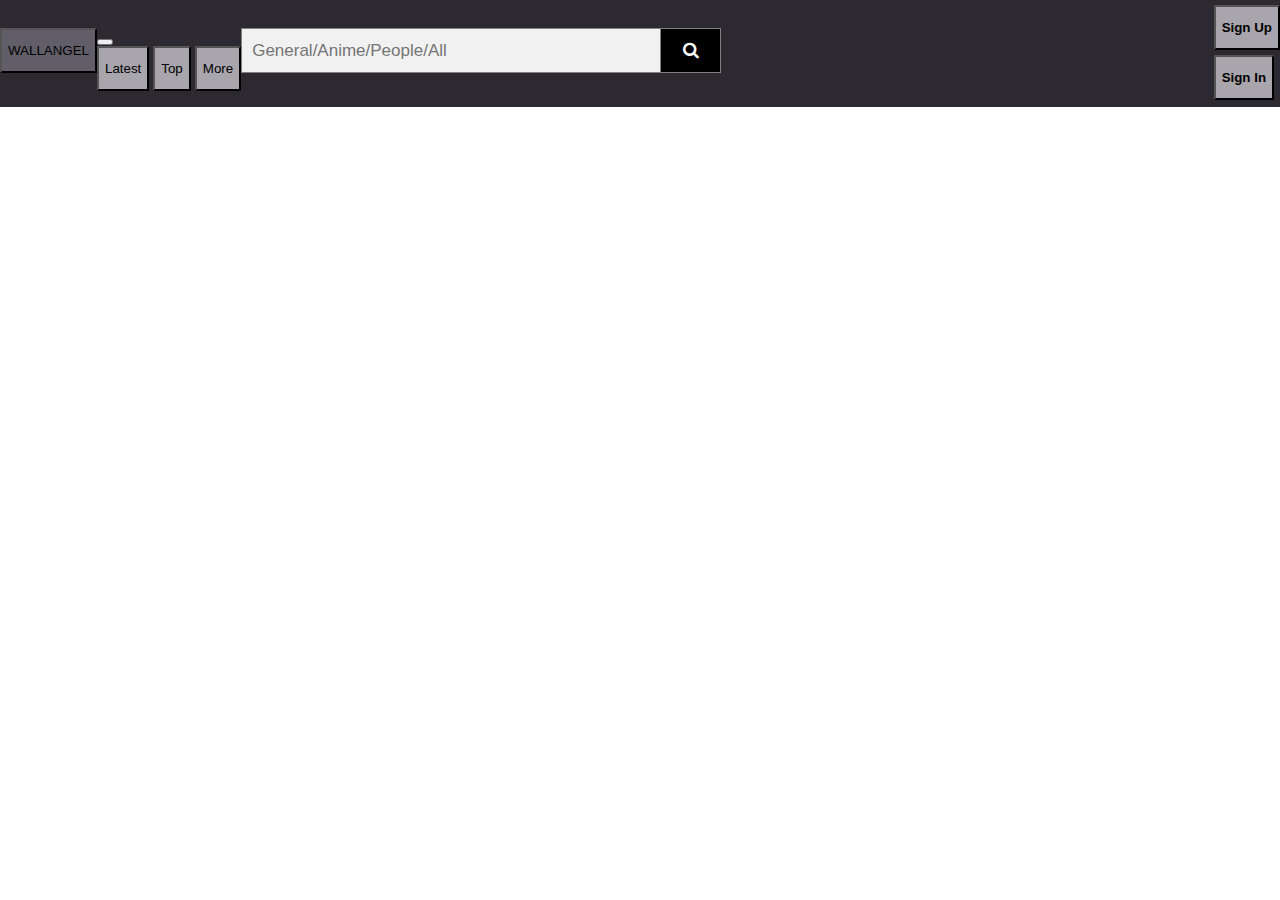
<file: index.html>
<!DOCTYPE html>
<html lang="en">

<head>
    <meta charset="UTF-8">
    <meta name="viewport" content="width=device-width, initial-scale=1.0">
    <title>WALLANGEL</title>
    <link rel="stylesheet" href="https://stackpath.bootstrapcdn.com/bootstrap/4.5.0/css/bootstrap.min.css"
        integrity="sha384-9aIt2nRpC12Uk9gS9baDl411NQApFmC26EwAOH8WgZl5MYYxFfc+NcPb1dKGj7Sk" crossorigin="anonymous">
    <link rel="stylesheet" href="https://cdnjs.cloudflare.com/ajax/libs/font-awesome/4.7.0/css/font-awesome.min.css">

    <link rel="stylesheet" type="text/css" href="./style.css">
</head>

<body>

    <div id="header">

    </div>
    
    <div id="pageHeading" style="margin-top:100px;">

    </div>

    <div class="search" >
        <table class="table" id="tblSearchImages">

        </table>
    </div>
    <nav aria-label="Page navigation example">
        <div id="pager">
            <ul id="pagination" class="pagination-sm"></ul>
        </div>
    </nav>

    <script src="https://ajax.googleapis.com/ajax/libs/jquery/3.5.1/jquery.min.js"></script>
    <script src="https://stackpath.bootstrapcdn.com/bootstrap/4.5.0/js/bootstrap.min.js"
        integrity="sha384-OgVRvuATP1z7JjHLkuOU7Xw704+h835Lr+6QL9UvYjZE3Ipu6Tp75j7Bh/kR0JKI"
        crossorigin="anonymous"></script>
    <script type="text/javascript" src="./app.js"></script>
    <script src="jquery.twbsPagination.js"></script>

</body>

</html>
</file>
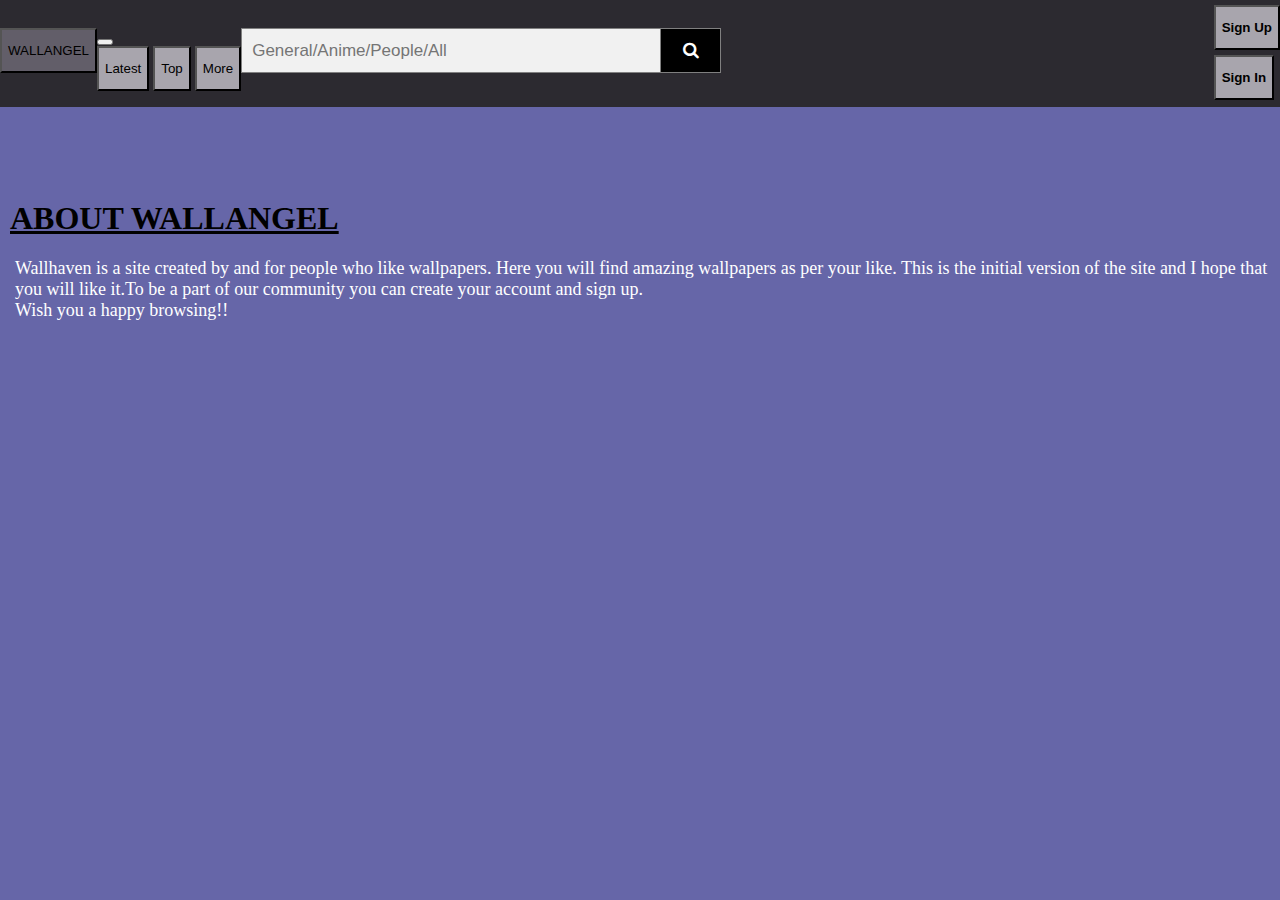
<file: about.html>
<!DOCTYPE html>
<html lang="en">

<head>
    <meta charset="UTF-8">
    <meta name="viewport" content="width=device-width, initial-scale=1.0">
    <title>WALLANGEL</title>
    <link rel="stylesheet" href="https://stackpath.bootstrapcdn.com/bootstrap/4.5.0/css/bootstrap.min.css"
        integrity="sha384-9aIt2nRpC12Uk9gS9baDl411NQApFmC26EwAOH8WgZl5MYYxFfc+NcPb1dKGj7Sk" crossorigin="anonymous">
    <link rel="stylesheet" href="https://cdnjs.cloudflare.com/ajax/libs/font-awesome/4.7.0/css/font-awesome.min.css">
    <link rel="stylesheet" type="text/css" href="./style.css">
</head>

<body style="background:rgb(102, 102, 168);">

    <div id="header">

    </div>
    <div class="main">
        <h1 class="h1">ABOUT WALLANGEL</h1>
        <p class="display-5">Wallhaven is a site created by and for people who like wallpapers. Here you will find
            amazing wallpapers as per your like. This is the initial version of the site and I hope that you will like
            it.To be a part of our community you can create your account and sign up.<br>Wish you a happy browsing!!
        </p>

    </div>

    <script src="https://ajax.googleapis.com/ajax/libs/jquery/3.5.1/jquery.min.js"></script>
    <script src="https://stackpath.bootstrapcdn.com/bootstrap/4.5.0/js/bootstrap.min.js"
        integrity="sha384-OgVRvuATP1z7JjHLkuOU7Xw704+h835Lr+6QL9UvYjZE3Ipu6Tp75j7Bh/kR0JKI"
        crossorigin="anonymous"></script>
    <script type="text/javascript" src="./app.js"></script>
    <script src="jquery.twbsPagination.js"></script>

</body>

</html>
</file>
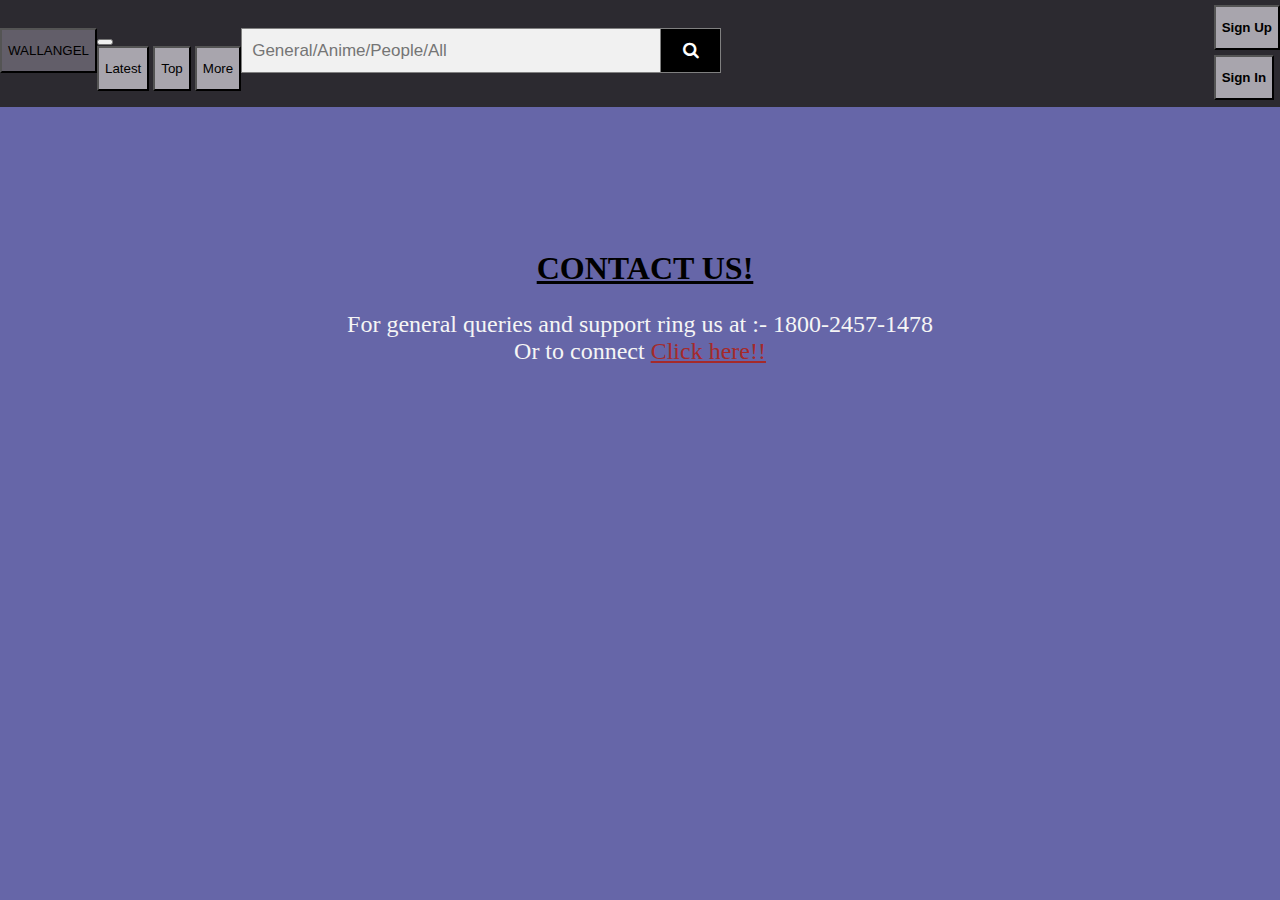
<file: contact.html>
<!DOCTYPE html>
<html lang="en">

<head>
    <meta charset="UTF-8">
    <meta name="viewport" content="width=device-width, initial-scale=1.0">
    <title>WALLANGEL</title>
    <link rel="stylesheet" href="https://stackpath.bootstrapcdn.com/bootstrap/4.5.0/css/bootstrap.min.css"
        integrity="sha384-9aIt2nRpC12Uk9gS9baDl411NQApFmC26EwAOH8WgZl5MYYxFfc+NcPb1dKGj7Sk" crossorigin="anonymous">
    <link rel="stylesheet" href="https://cdnjs.cloudflare.com/ajax/libs/font-awesome/4.7.0/css/font-awesome.min.css">
    <link rel="stylesheet" type="text/css" href="./style.css">
</head>

<body style="background:rgb(102, 102, 168);">

    <div id="header">

    </div>
    <div class="main">
        <h1 class="h3" id="contact" style="text-align: center;">CONTACT US!</h1>
        <div class="h4">
            <p>
                For general queries and support ring us at :- 1800-2457-1478<br> Or to connect <a href="https://www.linkedin.com/login">Click here!!</a>
            </p>
        </div>
    </div>

    <script src="https://ajax.googleapis.com/ajax/libs/jquery/3.5.1/jquery.min.js"></script>
    <script src="https://stackpath.bootstrapcdn.com/bootstrap/4.5.0/js/bootstrap.min.js"
        integrity="sha384-OgVRvuATP1z7JjHLkuOU7Xw704+h835Lr+6QL9UvYjZE3Ipu6Tp75j7Bh/kR0JKI"
        crossorigin="anonymous"></script>
    <script type="text/javascript" src="./app.js"></script>
    <script src="jquery.twbsPagination.js"></script>
</body>

</html>
</file>
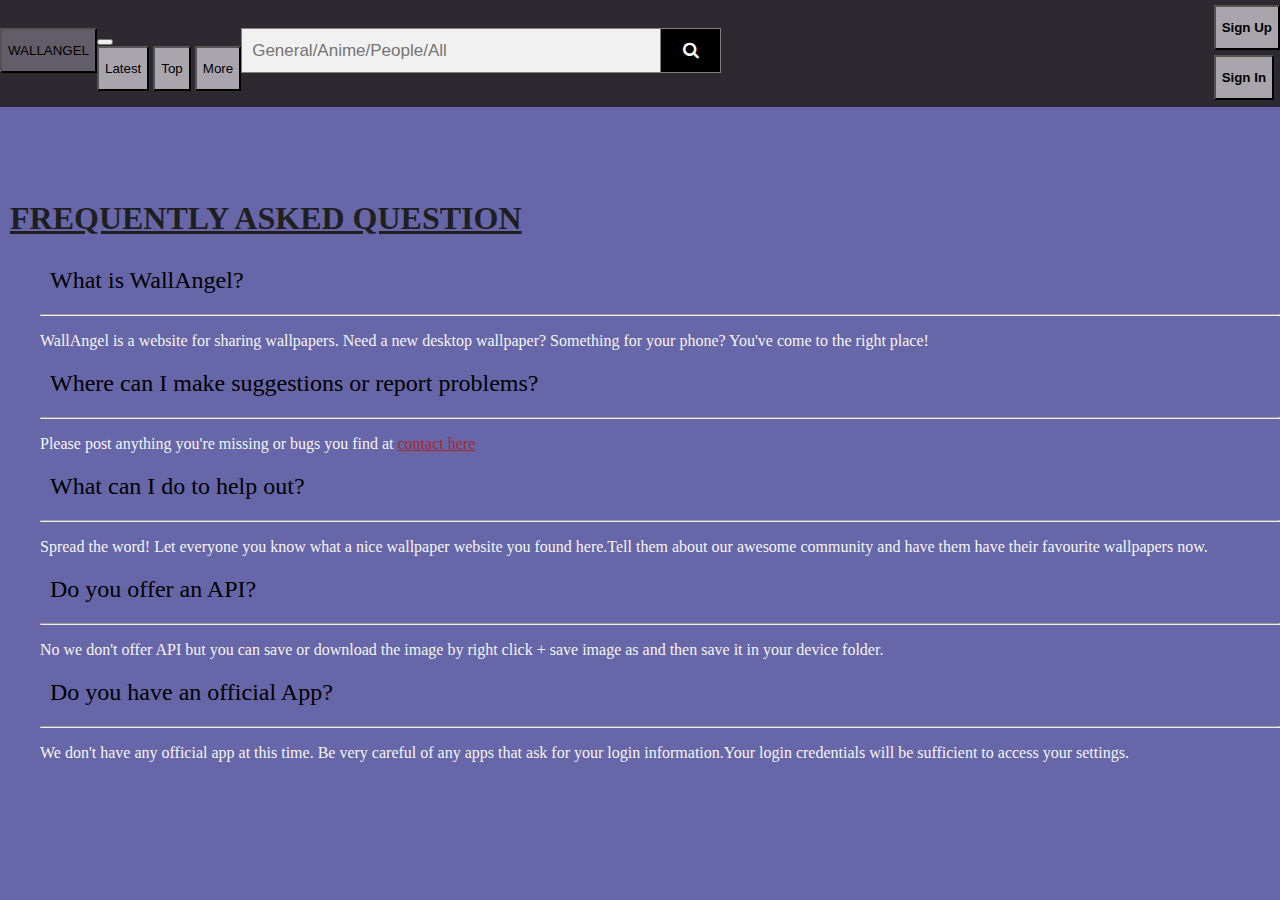
<file: faq.html>
<!DOCTYPE html>
<html lang="en">

<head>
    <meta charset="UTF-8">
    <meta name="viewport" content="width=device-width, initial-scale=1.0">
    <title>WALLANGEL</title>
    <link rel="stylesheet" href="https://stackpath.bootstrapcdn.com/bootstrap/4.5.0/css/bootstrap.min.css"
        integrity="sha384-9aIt2nRpC12Uk9gS9baDl411NQApFmC26EwAOH8WgZl5MYYxFfc+NcPb1dKGj7Sk" crossorigin="anonymous">
    <link rel="stylesheet" href="https://cdnjs.cloudflare.com/ajax/libs/font-awesome/4.7.0/css/font-awesome.min.css">
    <link rel="stylesheet" type="text/css" href="./style.css">
</head>

<body style="background:rgb(102, 102, 168);">
    <div id="header">

    </div>
    <div class="main">
        <h1 class="h2" id="faq">FREQUENTLY ASKED QUESTION</h1>
        <p class="display-6">
        <ol style="list-style-type: none;">
            <li>
                <h2 class="h3">What is WallAngel?</h2>
                <hr>
                <p class="h4">WallAngel is a website for sharing wallpapers. Need a new desktop wallpaper? Something for
                    your phone? You've come to the right place!</p>
            </li>
            <li>
                <h2 class="h3">Where can I make suggestions or report problems?</h2>
                <hr>
                <p class="h4">Please post anything you're missing or bugs you find at <a href="contact.html">contact
                        here</a> </p>
            </li>
            <li>
                <h2 class="h3">What can I do to help out?</h2>
                <hr>
                <p class="h4">Spread the word! Let everyone you know what a nice wallpaper website you found here.Tell
                    them about our awesome community and have them have their favourite wallpapers now.</p>
            </li>
            <li>
                <h2 class="h3">Do you offer an API?</h2>
                <hr>
                <p class="h4">No we don't offer API but you can save or download the image by right click + save image
                    as and then save it in your device folder.</p>
            </li>
            <li>
                <h2 class="h3">Do you have an official App?</h2>
                <hr>
                <p class="h4">We don't have any official app at this time. Be very careful of any apps that ask for your
                    login information.Your login credentials will be sufficient to access your settings.</p>
            </li>
        </ol>
        </p>
    </div>
    <script src="https://ajax.googleapis.com/ajax/libs/jquery/3.5.1/jquery.min.js"></script>
    <script src="https://stackpath.bootstrapcdn.com/bootstrap/4.5.0/js/bootstrap.min.js"
        integrity="sha384-OgVRvuATP1z7JjHLkuOU7Xw704+h835Lr+6QL9UvYjZE3Ipu6Tp75j7Bh/kR0JKI"
        crossorigin="anonymous"></script>
    <script type="text/javascript" src="./app.js"></script>
    <script src="jquery.twbsPagination.js"></script>
</body>

</html>
</file>
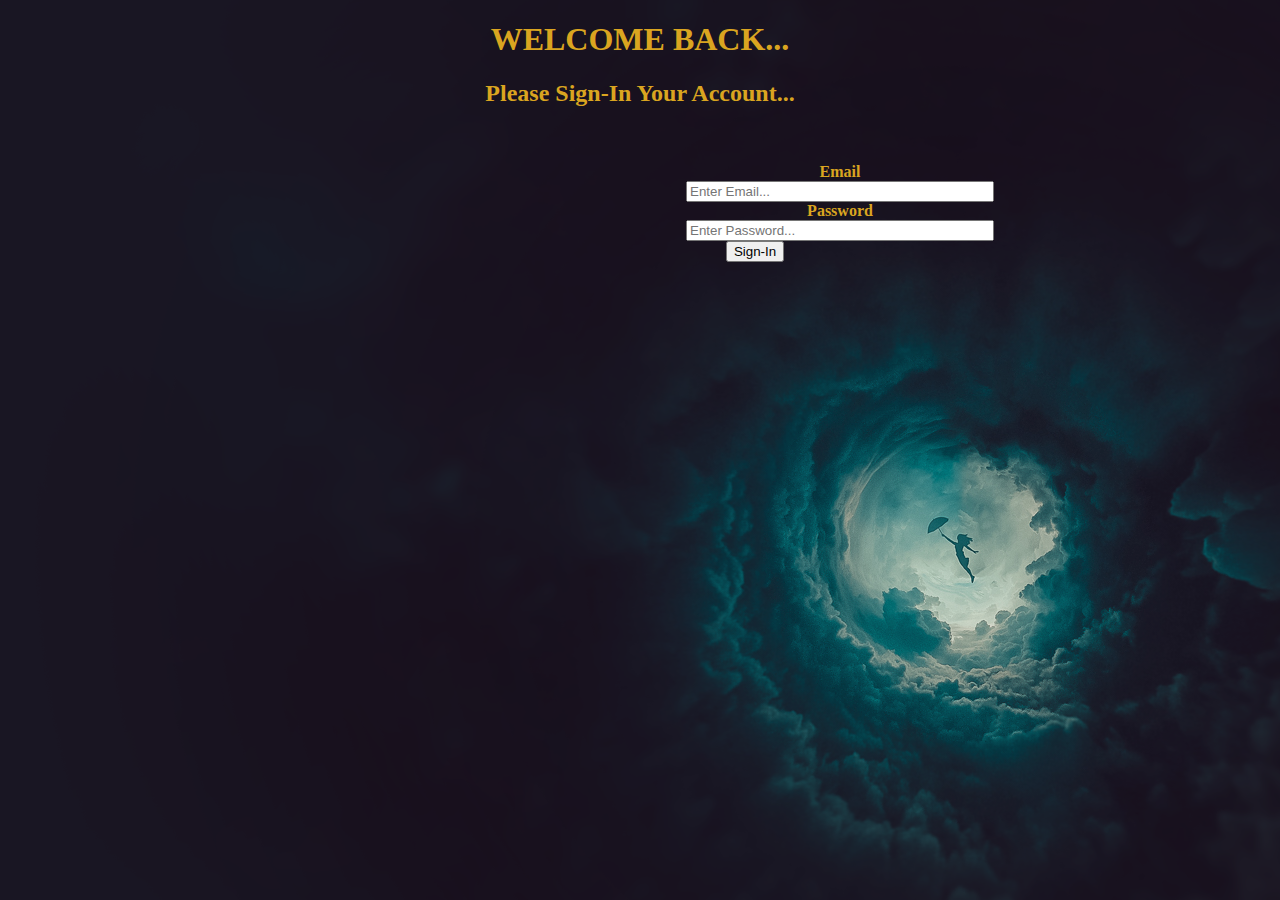
<file: signIn.html>
<!DOCTYPE html>
<html lang="en">

<head>
  <meta charset="UTF-8">
  <meta name="viewport" content="width=device-width, initial-scale=1.0">
  <title>Sign-In</title>
  <link rel="stylesheet" href="https://stackpath.bootstrapcdn.com/bootstrap/4.5.0/css/bootstrap.min.css"
    integrity="sha384-9aIt2nRpC12Uk9gS9baDl411NQApFmC26EwAOH8WgZl5MYYxFfc+NcPb1dKGj7Sk" crossorigin="anonymous">
</head>

<body style="background-image: url(./img/signimg.png); color: goldenrod; text-align: center;">
  <h1>WELCOME BACK...</h1>
  <h2>Please Sign-In Your Account...</h2>
  <br><br>
  <form action="./index.html" data-toggle="validator">
    <div class="form-group row" style="margin-left: 25rem;">
      <label for="inputEmail3" class="col-sm-2 col-form-label" style="text-align: center;"
        aria-required="true"><b>Email</b></label>
      <div class="col-sm-10">
        <input type="email" class="form-control" id="inputEmail3" style="width: 300px;" placeholder="Enter Email..."
          required="true">
      </div>
    </div>
    <div class="form-group row" style="margin-left: 25rem;">
      <label for="inputPassword3" class="col-sm-2 col-form-label"><b>Password</b></label>
      <div class="col-sm-10">
        <input type="password" class="form-control" id="inputPassword3" style="width: 300px;;"
          placeholder="Enter Password..." required="true">
      </div>
    </div>
    <div class="form-group row" style="margin-left: 25rem;">
      <div class="col-sm-10" style="padding-right: 170px">
        <a href="./index.html" target="_blank"><button type="submit" class="btn btn-primary">Sign-In</button></a>
      </div>
    </div>
  </form>
</body>

</html>
</file>
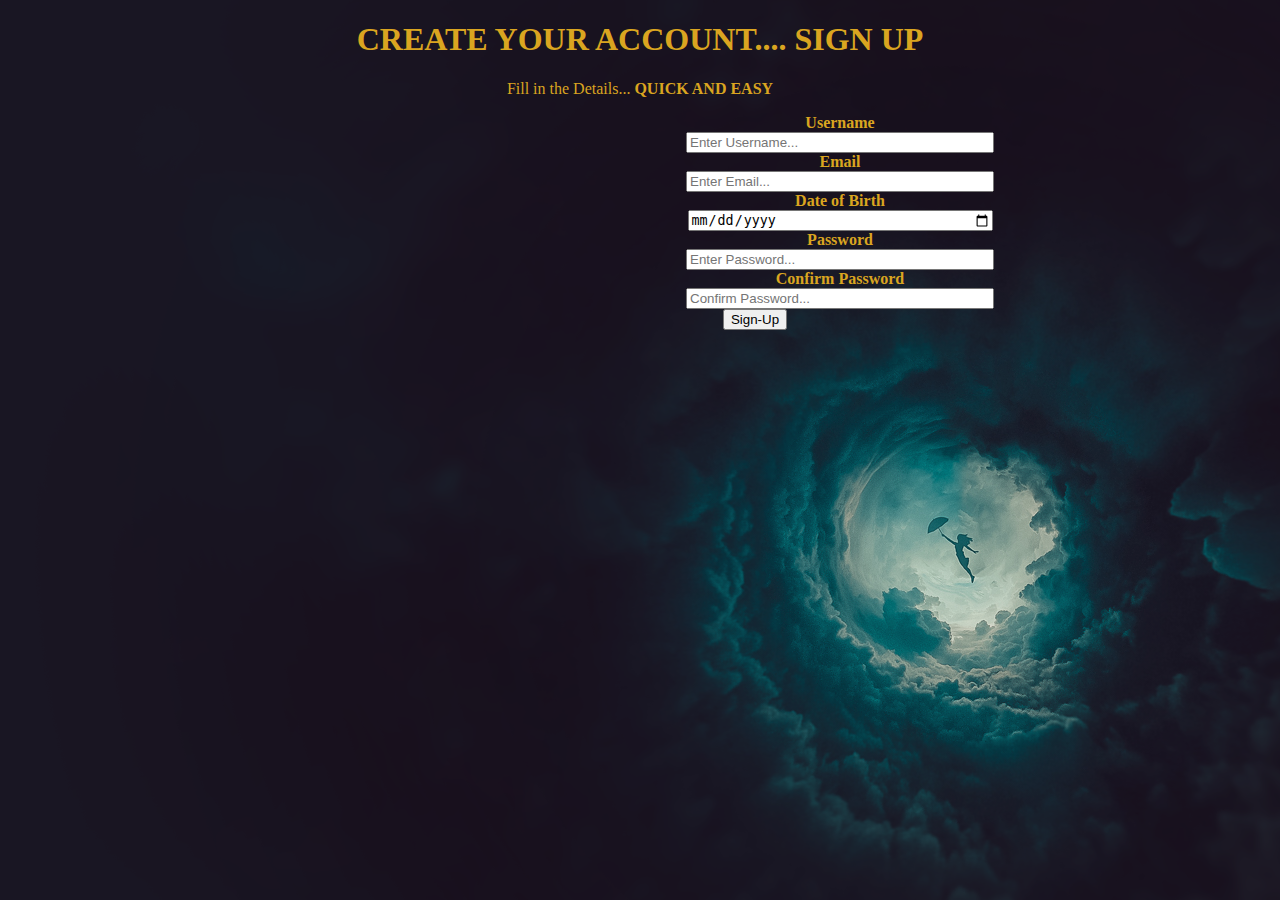
<file: signup.html>
<!DOCTYPE html>
<html lang="en">

<head>
  <meta charset="UTF-8">
  <meta name="viewport" content="width=device-width, initial-scale=1.0">
  <title>Sign-UP</title>
  <link rel="stylesheet" href="https://stackpath.bootstrapcdn.com/bootstrap/4.5.0/css/bootstrap.min.css"
    integrity="sha384-9aIt2nRpC12Uk9gS9baDl411NQApFmC26EwAOH8WgZl5MYYxFfc+NcPb1dKGj7Sk" crossorigin="anonymous">
</head>

<body style="background-image: url(./img/signimg.png); color: goldenrod; text-align: center;">
  <h1>CREATE YOUR ACCOUNT.... SIGN UP</h1>
  <p>Fill in the Details... <strong> QUICK AND EASY</strong></P>

  <form data-toggle="validator" action="./index.html">
    <form>
      <div class="form-group row" style="margin-left: 25rem;">
        <label for="username" class="col-sm-2 col-form-label" style="text-align: center;"><b>Username </b></label>
        <div class="col-sm-10">
          <input type="text" class="form-control" id="username" style="width: 300px;" placeholder="Enter Username..."
            required>
        </div>
      </div>
      <div class="form-group row" style="margin-left: 25rem;">
        <label for="inputEmail13" class="col-sm-2 col-form-label"><b>Email </b></label>
        <div class="col-sm-10">
          <input type="email" class="form-control" id="inputEmail13" style="width: 300px;" placeholder="Enter Email..."
            required>
        </div>
      </div>
      <div class="form-group row" style="margin-left: 25rem;">
        <label for="birthday" class="col-sm-2 col-form-label"><b>Date of Birth </b></label>
        <div class="col-sm-10">
          <input type="date" class="form-control" id="birthday" style="width: 300px;" required>
        </div>
      </div>
      <div class="form-group row" style="margin-left: 25rem;">
        <label for="inputPassword3" class="col-sm-2 col-form-label"><b>Password</b></label>
        <div class="col-sm-10">
          <input type="password" class="form-control" id="inputPassword2" style="width: 300px;"
            placeholder="Enter Password..." required>
        </div>
      </div>
      <div class="form-group row" style="margin-left: 25rem;">
        <label for="inputPassword3" class="col-sm-2 col-form-label"><b>Confirm Password</b></label>
        <div class="col-sm-10">
          <input type="password" class="form-control" id="inputPassword3" style="width: 300px;"
            placeholder="Confirm Password..." required>
        </div>
      </div>
      <div class="form-group row" style="margin-left: 25rem;">
        <div class="col-sm-10" style="padding-right: 170px">
          <a href="./index.html" target="_blank"><button type="submit" class="btn btn-primary">Sign-Up</button></a>
        </div>
      </div>
    </form>
</body>

</html>
</file>
<file: style.css>
html,body{
    padding: 0px;
    margin: 0px;
}


#top{
    display: block;
    background-color: rgb(44, 42, 48);
    margin-top: 0px;
    position: relative;
    padding-top: 12px;
    padding-bottom: 0px;
    height: initial;
}

#top nav{
    display: inline-block;
    color: black;
}

#top ol.breadcrumb{
    background: rgb(199, 69, 95);
    font-size: medium;
}

.btn-outline-success {
    color: black;
    border-color: black;
    text-align: center;
    width: 72px;
    height: 34px;
    padding-left: 6px;
    padding-right: 6px;
    padding-top: 1px;
    padding-bottom: 1px;
}
[type=button], [type=reset], [type=submit], button {
     -webkit-appearance: button; 
}
.fixed-top {
    height: 100px;
    padding-top: 0px;
    /* display: inline-block; */
}

.topleft{
    float: right;
}

.topmiddle{
    float: right;
    padding-right: 12px;
    padding-top: 9px;
}

/* #top input[type="button"]{
    display: inline-block;
    height: 40px;
    font-size: 24px;
    background: rgb(199, 197, 197);
    margin-left: 5px;

} */

#top div.topleft input[type="button"]{
    margin-top: 5px;
    font-weight: bold;
}
.size{
    display: inline-block;
    height: 50px;
    font-size: 26px;
    background: rgb(199, 197, 197);
}

#top input[type="search"]{
    display: inline-block;
    width: 200px;
}

* {
    box-sizing: border-box;
  }
  
  .example input[type=text] {
    padding: 10px;
    font-size: 17px;
    border: 1px solid grey;
    float: left;
    width: 70%;
    background: #f1f1f1;
    /* display: inline-block; */
  }
  
  .example button {
    width: 10%;
    
    background: #2125295c;
    color: white;
    font-size: 17px;
    border: 1px solid grey;
    border-left: none;
    cursor: pointer;
  }
  
  form.example button:hover {
    background: #0b7dda;
  }
  
  form.example::after {
    content: "";
    clear: both;
    display: table;
  }
/* 
  form{
      display: inline-block;
  } */
  form.example{
      margin-bottom: 10px;
      align-items: right;
  }

  div.topleft{
      /* margin-left: 20px; */
      float: right;
  }

  .left {
    top: 0;
    float: left;
    margin-right: 48px;
}
.right {
    position: absolute;
    top: 0;
    right: 0;
    width: 48px;
    height: 48px;
}

div.search table.table td{
    border: none ;
}

.dropbtn {
    background-color:rgb(199, 197, 197);
    color: black;
    padding: 16px;
    font-size: 24px;
    border: 2px  -internal-light-dark-color(rgb(118, 118, 118), rgb(195, 195, 195)) !important;
}
a.dropbtn{
    height: 40px;
    padding-bottom: 0px;
    padding-top: 0px;
    padding-left: 0px;
    padding-right: 0px;
    margin-left: 5px;
}
  
  .dropdown {
    position: relative;
    display: inline-block;
  }
  
  .dropdown-content {
    display: none;
    position:absolute;
    background-color: #f1f1f1;
    min-width: 160px;
    box-shadow: 0px 8px 16px 0px rgba(0,0,0,0.2);
    z-index: 1;
  }
  
  .dropdown-content a {
    color: black;
    padding: 12px 16px;
    text-decoration: none;
    display: block;
  }
  
.menuDisplay
{
    height: 45px;
    width: auto;
    display: inline-block;
    background: rgb(168, 165, 173);
}

.dropdown-content a:hover {background-color: #ddd;}
  
.dropdown:hover .dropdown-content {display: block;}
  
.dropdown:hover .dropbtn {background-color:rgb(199, 197, 197) ;}
 
  nav.navbar-expand-md.navbar-dark.left{
      margin-right: 0px;
      padding: 0px 0px;

  }
  input#txtsearch{
      height:45px ;
  }

  button#btnSearch{
      height: 45px;
  }

@media 
only screen and (max-width: 720px) 
{

	table,td, tr { 
		display: block; 
    }

    input#txtsearch{
        width: 290px;
    }
    button#btnsearch{
        width: 29px;
    }
    div#top ul{
        display: inline-grid;
    }
    /* div#top{
        display: inline-grid;
    } */
}

.h3{
    margin-top: 150px;
    margin-left: 10px; 
    text-decoration: underline ;
    color: black;
    font-weight: 400;
}

.h1{
    margin-top: 100px;
    margin-left: 10px; 
    text-decoration: underline ;
    color: black;
    font-weight: bold;

}

.display-5{ 
    align-self: center;
    font-size: large;
    color: white;
    margin-left: 10px;
    padding-left: 5px;
}

.display-6{
    width: 50ex; 
    align-self: center;
    font-size: large;
    margin-top: 30px;
    margin-left: 10px;
    padding-left: 5px;
}

.h2{
    margin-top: 100px;
    margin-left: 10px; 
    text-decoration: underline ;
    color: rgb(31, 31, 31);
    font-weight: 400;
} 
 p.h4{
     color: whitesmoke;
 }

p.h4 a{
    color: brown;
}

div.h4 a{
    color: brown;
}
div.h4{
    text-align: center;
    color: whitesmoke;
    font-size:x-large;
}

h2.h3{
    margin-top: 20px;
    text-decoration: none;
}

#faq,#contact{
    font-weight: bold;
}
</file>
